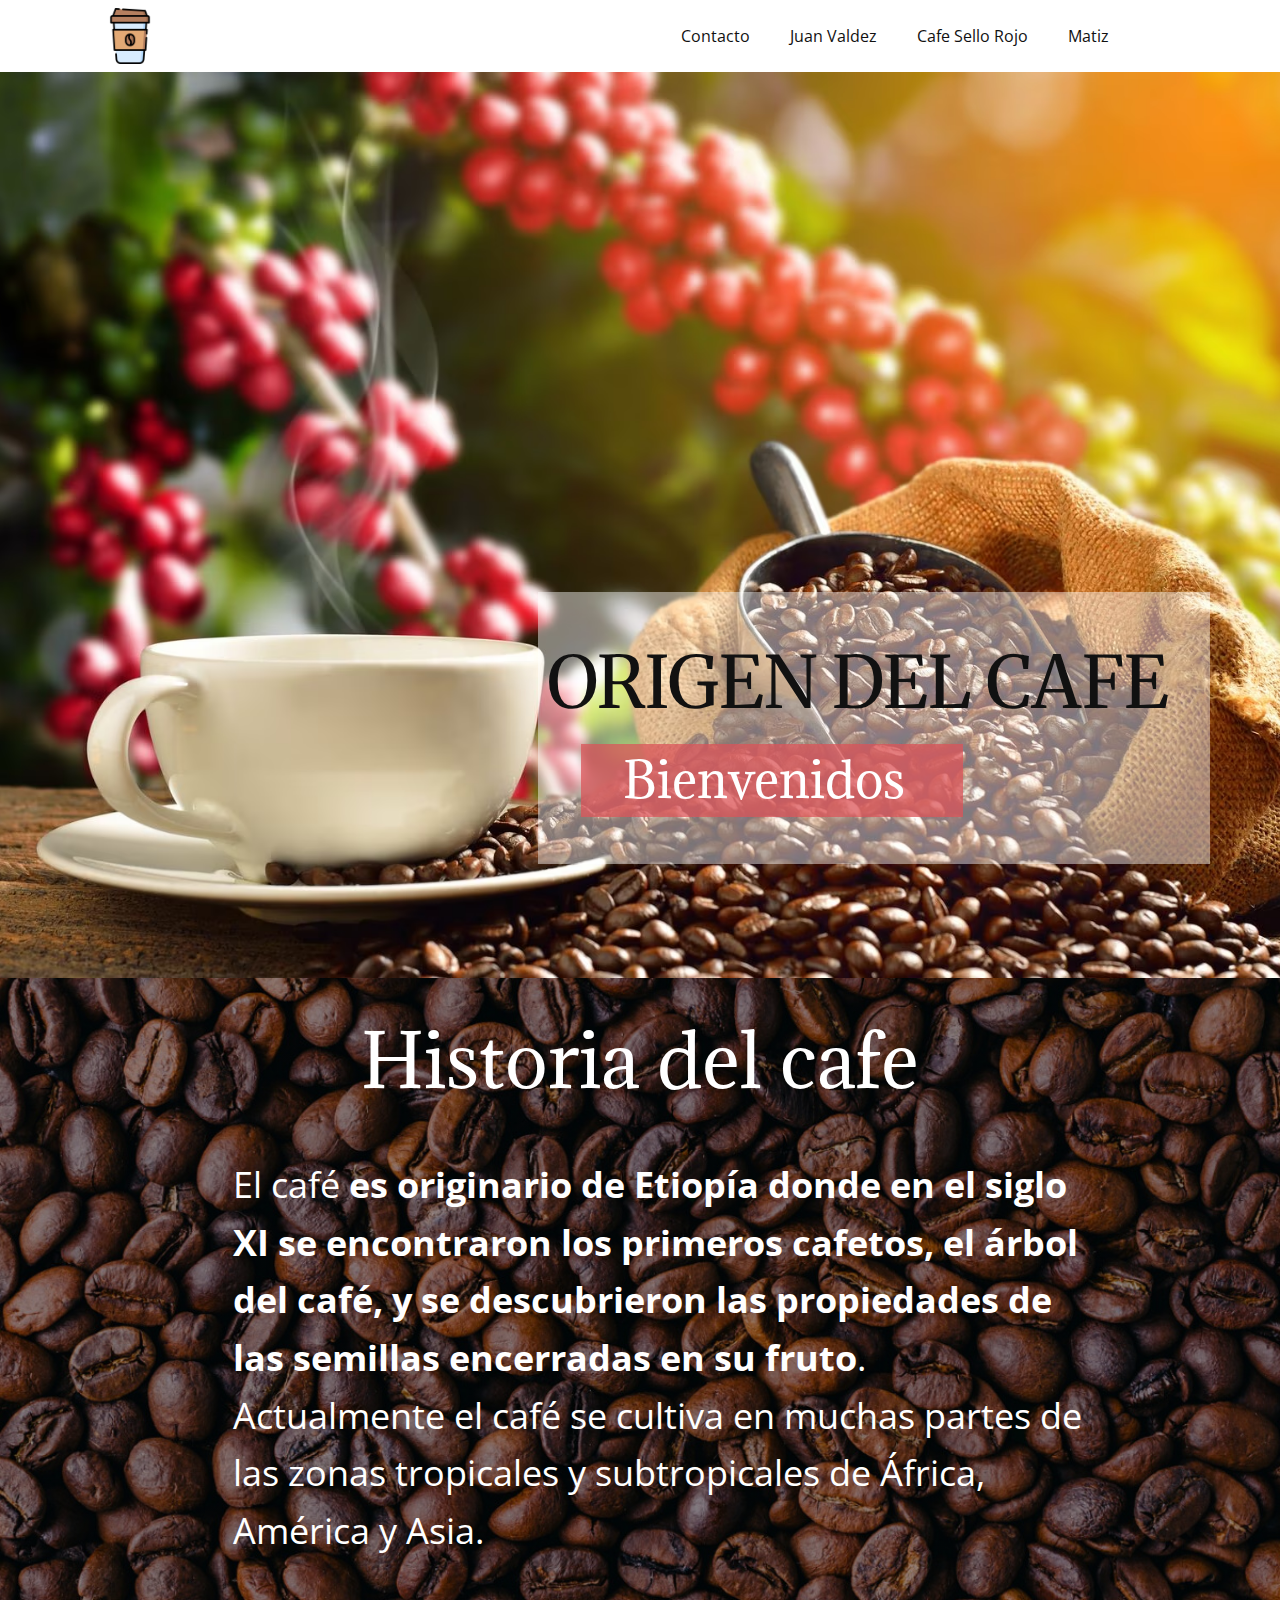
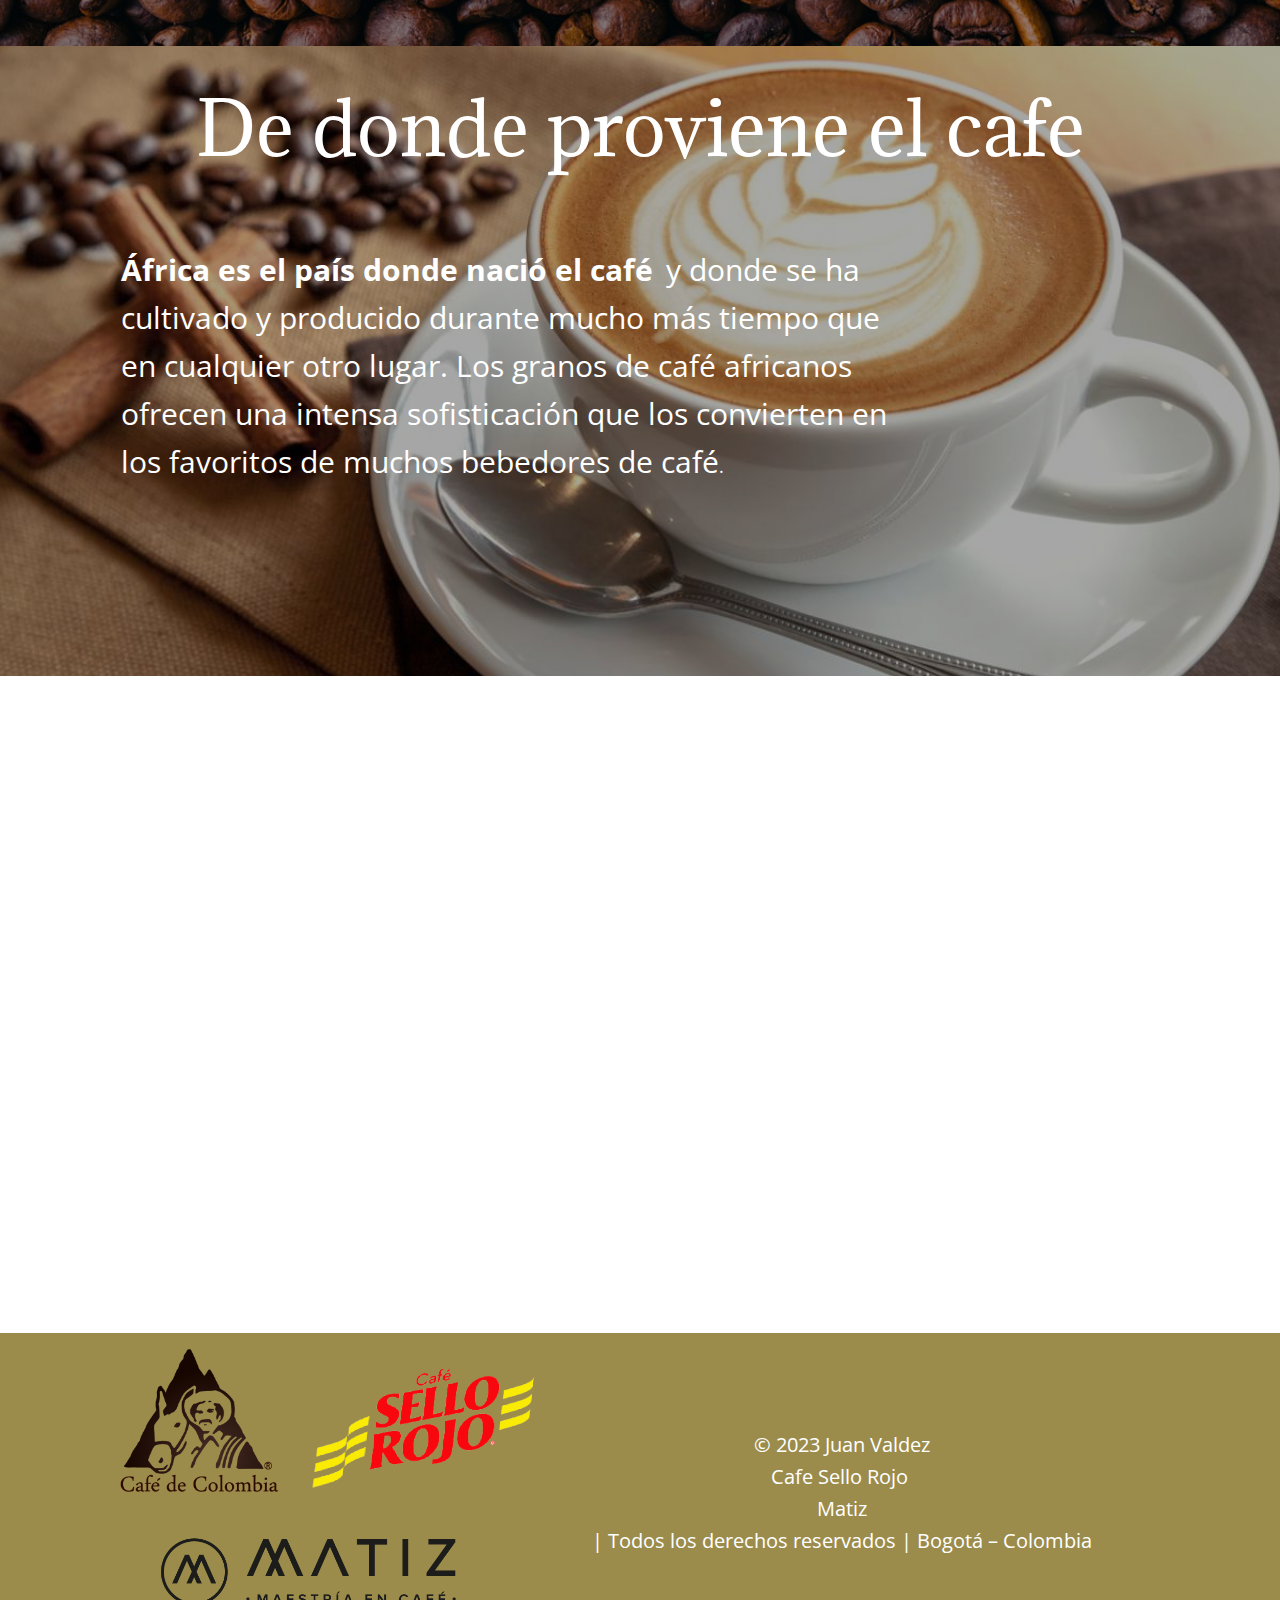
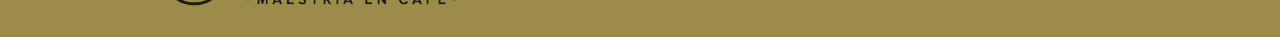
<file: index.html>
<!DOCTYPE html>
<html style="font-size: 16px;" lang="es"><head>
    <meta name="viewport" content="width=device-width, initial-scale=1.0">
    <meta charset="utf-8">
    <meta name="keywords" content="​We produce awesome visuals">
    <meta name="description" content="">
    <title>Origen Del cafe</title>
    <link rel="icon" type="image/png" href="images/3361135.png">
    <link rel="stylesheet" href="nicepage.css" media="screen">
<link rel="stylesheet" href="Casa.css" media="screen">
    <script class="u-script" type="text/javascript" src="jquery.js" defer=""></script>
    <script class="u-script" type="text/javascript" src="nicepage.js" defer=""></script>
    <meta name="generator" content="Nicepage 5.13.1, nicepage.com">
    <link id="u-theme-google-font" rel="stylesheet" href="https://fonts.googleapis.com/css?family=Roboto:100,100i,300,300i,400,400i,500,500i,700,700i,900,900i|Open+Sans:300,300i,400,400i,500,500i,600,600i,700,700i,800,800i">
    <link id="u-page-google-font" rel="stylesheet" href="https://fonts.googleapis.com/css?family=Merriweather:300,300i,400,400i,700,700i,900,900i|Adamina:400">
    
    
    
    
    
    <script type="application/ld+json">{
		"@context": "http://schema.org",
		"@type": "Organization",
		"name": ""
}</script>
    <meta name="theme-color" content="#478ac9">
    <meta property="og:title" content="Casa">
    <meta property="og:type" content="website">
  <meta data-intl-tel-input-cdn-path="intlTelInput/" /></head>
  <body data-home-page="Casa.html" data-home-page-title="Casa" class="u-body u-xl-mode" data-lang="es"><header class="u-align-center-sm u-align-center-xs u-clearfix u-header u-header" id="sec-4f36" data-animation-name="" data-animation-duration="0" data-animation-delay="0" data-animation-direction=""><div class="u-clearfix u-sheet u-sheet-1">
        <nav class="u-align-left u-menu u-menu-one-level u-offcanvas u-menu-1">
          <div class="menu-collapse" style="font-size: 1rem;">
            <a class="u-button-style u-nav-link" href="#">
              <svg class="u-svg-link" preserveAspectRatio="xMidYMin slice" viewBox="0 0 302 302" style=""><use xmlns:xlink="http://www.w3.org/1999/xlink" xlink:href="#svg-8a8f"></use></svg>
              <svg xmlns="http://www.w3.org/2000/svg" xmlns:xlink="http://www.w3.org/1999/xlink" version="1.1" id="svg-8a8f" x="0px" y="0px" viewBox="0 0 302 302" style="enable-background:new 0 0 302 302;" xml:space="preserve" class="u-svg-content"><g><rect y="36" width="302" height="30"></rect><rect y="236" width="302" height="30"></rect><rect y="136" width="302" height="30"></rect>
</g><g></g><g></g><g></g><g></g><g></g><g></g><g></g><g></g><g></g><g></g><g></g><g></g><g></g><g></g><g></g></svg>
            </a>
          </div>
          <div class="u-custom-menu u-nav-container">
            <ul class="u-nav u-unstyled u-nav-1"><li class="u-nav-item"><a class="u-button-style u-nav-link u-text-active-palette-1-base u-text-hover-palette-2-base" href="https://wa.me/+573138058894" style="padding: 10px 20px;">Contacto</a>
</li><li class="u-nav-item"><a class="u-button-style u-nav-link u-text-active-palette-1-base u-text-hover-palette-2-base" href="https://juanvaldez.com/" target="_blank" style="padding: 10px 20px;">Juan Valdez</a>
</li><li class="u-nav-item"><a class="u-button-style u-nav-link u-text-active-palette-1-base u-text-hover-palette-2-base" href="https://cafesellorojo.com/" target="_blank" style="padding: 10px 20px;">Cafe Sello Rojo</a>
</li><li class="u-nav-item"><a class="u-button-style u-nav-link u-text-active-palette-1-base u-text-hover-palette-2-base" href="https://cafematiz.com/" target="_blank" style="padding: 10px 20px;">Matiz</a>
</li></ul>
          </div>
          <div class="u-custom-menu u-nav-container-collapse">
            <div class="u-align-center u-black u-container-style u-inner-container-layout u-opacity u-opacity-95 u-sidenav">
              <div class="u-inner-container-layout u-sidenav-overflow">
                <div class="u-menu-close"></div>
                <ul class="u-align-center u-nav u-popupmenu-items u-unstyled u-nav-2"><li class="u-nav-item"><a class="u-button-style u-nav-link" href="https://wa.me/+573138058894">Contacto</a>
</li><li class="u-nav-item"><a class="u-button-style u-nav-link" href="https://juanvaldez.com/" target="_blank">Juan Valdez</a>
</li><li class="u-nav-item"><a class="u-button-style u-nav-link" href="https://cafesellorojo.com/" target="_blank">Cafe Sello Rojo</a>
</li><li class="u-nav-item"><a class="u-button-style u-nav-link" href="https://cafematiz.com/" target="_blank">Matiz</a>
</li></ul>
              </div>
            </div>
            <div class="u-black u-menu-overlay u-opacity u-opacity-70"></div>
          </div>
        </nav><span class="u-file-icon u-icon u-icon-1"><img src="images/3361135.png" alt=""></span>
      </div></header>
    <section class="u-clearfix u-image u-section-1" id="sec-a852" data-image-width="1920" data-image-height="1080">
      <div class="u-clearfix u-sheet u-sheet-1">
        <div class="u-container-style u-group u-opacity u-opacity-45 u-white u-group-1" data-animation-name="customAnimationIn" data-animation-duration="1500" data-animation-delay="500">
          <div class="u-container-layout u-container-layout-1">
            <h1 class="u-align-left u-custom-font u-font-merriweather u-text u-text-body-color u-text-1" data-animation-name="customAnimationIn" data-animation-duration="1500" data-animation-delay="750">origen del cafe </h1>
            <div class="u-align-center u-container-style u-group u-opacity u-opacity-75 u-palette-2-base u-shape-rectangle u-group-2">
              <div class="u-container-layout u-valign-top-lg u-valign-top-md u-valign-top-sm u-container-layout-2">
                <h2 class="u-custom-font u-text u-text-body-alt-color u-text-default u-text-2">Bienvenidos</h2>
              </div>
            </div>
          </div>
        </div>
      </div>
    </section>
    <section class="u-clearfix u-image u-shading u-section-2" id="sec-26c5" data-image-width="1200" data-image-height="900">
      <div class="u-clearfix u-sheet u-sheet-1">
        <h1 class="u-custom-font u-text u-text-default u-text-1">Historia del cafe</h1>
        <p class="u-text u-text-2">El café&nbsp;<b>es originario de Etiopía donde en el siglo XI se encontraron los primeros cafetos, el árbol del café, y se descubrieron las propiedades de las semillas encerradas en su fruto</b>. Actualmente el café se cultiva en muchas partes de las zonas tropicales y subtropicales de África, América y Asia.
        </p>
      </div>
    </section>
    <section class="u-clearfix u-image u-shading u-section-3" id="sec-246d" data-image-width="1200" data-image-height="720">
      <div class="u-clearfix u-sheet u-sheet-1">
        <h1 class="u-custom-font u-text u-text-default u-text-1">De donde proviene el cafe</h1>
        <p class="u-text u-text-2"><b>
            <span style="font-size: 1.875rem;">África es el país donde nació el café</span></b>
          <span style="font-size: 1.875rem;">&nbsp;y donde se ha cultivado y producido durante mucho más tiempo que en cualquier otro lugar. Los granos de café africanos ofrecen una intensa sofisticación que los convierten en los favoritos de muchos bebedores de café</span>.
        </p>
      </div>
    </section>
    <section class="u-clearfix u-section-4" id="sec-7d90">
      <div class="u-clearfix u-sheet u-valign-middle-lg u-valign-middle-md u-valign-middle-sm u-valign-middle-xs u-sheet-1">
        <div class="u-expanded-width-lg u-expanded-width-md u-expanded-width-xl u-layout-horizontal u-list u-list-1">
          <a class="u-absolute-vcenter u-gallery-nav u-gallery-nav-prev u-grey-70 u-hidden-lg u-icon-circle u-opacity u-opacity-70 u-spacing-10 u-text-white u-gallery-nav-1" href="#" role="button">
            <span aria-hidden="true">
              <svg viewBox="0 0 451.847 451.847"><path d="M97.141,225.92c0-8.095,3.091-16.192,9.259-22.366L300.689,9.27c12.359-12.359,32.397-12.359,44.751,0
c12.354,12.354,12.354,32.388,0,44.748L173.525,225.92l171.903,171.909c12.354,12.354,12.354,32.391,0,44.744
c-12.354,12.365-32.386,12.365-44.745,0l-194.29-194.281C100.226,242.115,97.141,234.018,97.141,225.92z"></path></svg>
            </span>
            <span class="sr-only">
              <svg viewBox="0 0 451.847 451.847"><path d="M97.141,225.92c0-8.095,3.091-16.192,9.259-22.366L300.689,9.27c12.359-12.359,32.397-12.359,44.751,0
c12.354,12.354,12.354,32.388,0,44.748L173.525,225.92l171.903,171.909c12.354,12.354,12.354,32.391,0,44.744
c-12.354,12.365-32.386,12.365-44.745,0l-194.29-194.281C100.226,242.115,97.141,234.018,97.141,225.92z"></path></svg>
            </span>
          </a>
          <a class="u-absolute-vcenter-lg u-absolute-vcenter-md u-absolute-vcenter-xl u-gallery-nav u-gallery-nav-next u-grey-70 u-hidden-lg u-icon-circle u-opacity u-opacity-70 u-spacing-10 u-text-white u-gallery-nav-2" href="#" role="button">
            <span aria-hidden="true">
              <svg viewBox="0 0 451.846 451.847"><path d="M345.441,248.292L151.154,442.573c-12.359,12.365-32.397,12.365-44.75,0c-12.354-12.354-12.354-32.391,0-44.744
L278.318,225.92L106.409,54.017c-12.354-12.359-12.354-32.394,0-44.748c12.354-12.359,32.391-12.359,44.75,0l194.287,194.284
c6.177,6.18,9.262,14.271,9.262,22.366C354.708,234.018,351.617,242.115,345.441,248.292z"></path></svg>
            </span>
            <span class="sr-only">
              <svg viewBox="0 0 451.846 451.847"><path d="M345.441,248.292L151.154,442.573c-12.359,12.365-32.397,12.365-44.75,0c-12.354-12.354-12.354-32.391,0-44.744
L278.318,225.92L106.409,54.017c-12.354-12.359-12.354-32.394,0-44.748c12.354-12.359,32.391-12.359,44.75,0l194.287,194.284
c6.177,6.18,9.262,14.271,9.262,22.366C354.708,234.018,351.617,242.115,345.441,248.292z"></path></svg>
            </span>
          </a>
          <div class="u-repeater u-repeater-1">
            <div class="u-black u-container-style u-custom-item u-list-item u-opacity u-opacity-30 u-repeater-item u-list-item-1" data-animation-name="customAnimationIn" data-animation-duration="1500" data-animation-delay="500">
              <div class="u-container-layout u-similar-container u-container-layout-1">
                <img class="u-image u-image-contain u-image-default u-preserve-proportions u-image-1" src="images/image5.png" alt="" data-image-width="1024" data-image-height="1024">
                <a href="https://juanvaldez.com/emplates" class="u-active-black u-align-left u-btn u-btn-round u-button-style u-custom-item u-hover-black u-palette-2-base u-radius-2 u-text-active-white u-text-hover-white u-btn-1" data-animation-name="" data-animation-duration="0" data-animation-delay="0" data-animation-direction="">ir a la pagina</a>
              </div>
            </div>
            <div class="u-black u-container-style u-custom-item u-list-item u-opacity u-opacity-30 u-repeater-item u-list-item-2" data-animation-name="customAnimationIn" data-animation-duration="1500" data-animation-delay="500">
              <div class="u-container-layout u-similar-container u-container-layout-2">
                <img class="u-image u-image-contain u-image-default u-preserve-proportions u-image-2" src="images/image9.png" alt="" data-image-width="661" data-image-height="238">
                <a href="https://cafematiz.com/" class="u-active-black u-align-left u-btn u-btn-round u-button-style u-custom-item u-hover-black u-palette-2-base u-radius-2 u-text-active-white u-text-hover-white u-btn-2" data-animation-name="" data-animation-duration="0" data-animation-delay="0" data-animation-direction="">ir a la pagina</a>
              </div>
            </div>
            <div class="u-black u-container-style u-custom-item u-list-item u-opacity u-opacity-30 u-repeater-item u-list-item-3" data-animation-name="customAnimationIn" data-animation-duration="1500" data-animation-delay="500">
              <div class="u-container-layout u-similar-container u-container-layout-3">
                <img class="u-image u-image-contain u-image-default u-preserve-proportions u-image-3" src="images/image6.png" alt="" data-image-width="961" data-image-height="598">
                <a href="https://cafesellorojo.com/" class="u-active-black u-align-left u-btn u-btn-round u-button-style u-custom-item u-hover-black u-palette-2-base u-radius-2 u-text-active-white u-text-hover-white u-btn-3" data-animation-name="" data-animation-duration="0" data-animation-delay="0" data-animation-direction="">ir a la pagina</a>
              </div>
            </div>
          </div>
        </div>
      </div>
    </section>
    
    
    <footer class="u-align-center u-clearfix u-custom-color-1 u-footer u-footer" id="sec-e635"><div class="u-clearfix u-sheet u-sheet-1">
        <img class="u-image u-image-contain u-image-default u-preserve-proportions u-image-1" src="images/image5.png" alt="" data-image-width="1024" data-image-height="1024">
        <img class="u-image u-image-contain u-image-default u-opacity u-opacity-95 u-image-2" src="images/image6.png" alt="" data-image-width="961" data-image-height="598">
        <img class="u-image u-image-contain u-image-default u-image-3" src="images/image9.png" alt="" data-image-width="661" data-image-height="238">
        <p class="u-text u-text-default u-text-1">© 2023 Juan Valdez<br>Cafe Sello Rojo&nbsp;<br>Matiz<br>| Todos los derechos reservados | Bogotá – Colombia
        </p>
      </div></footer>
  
</body></html>
</file>
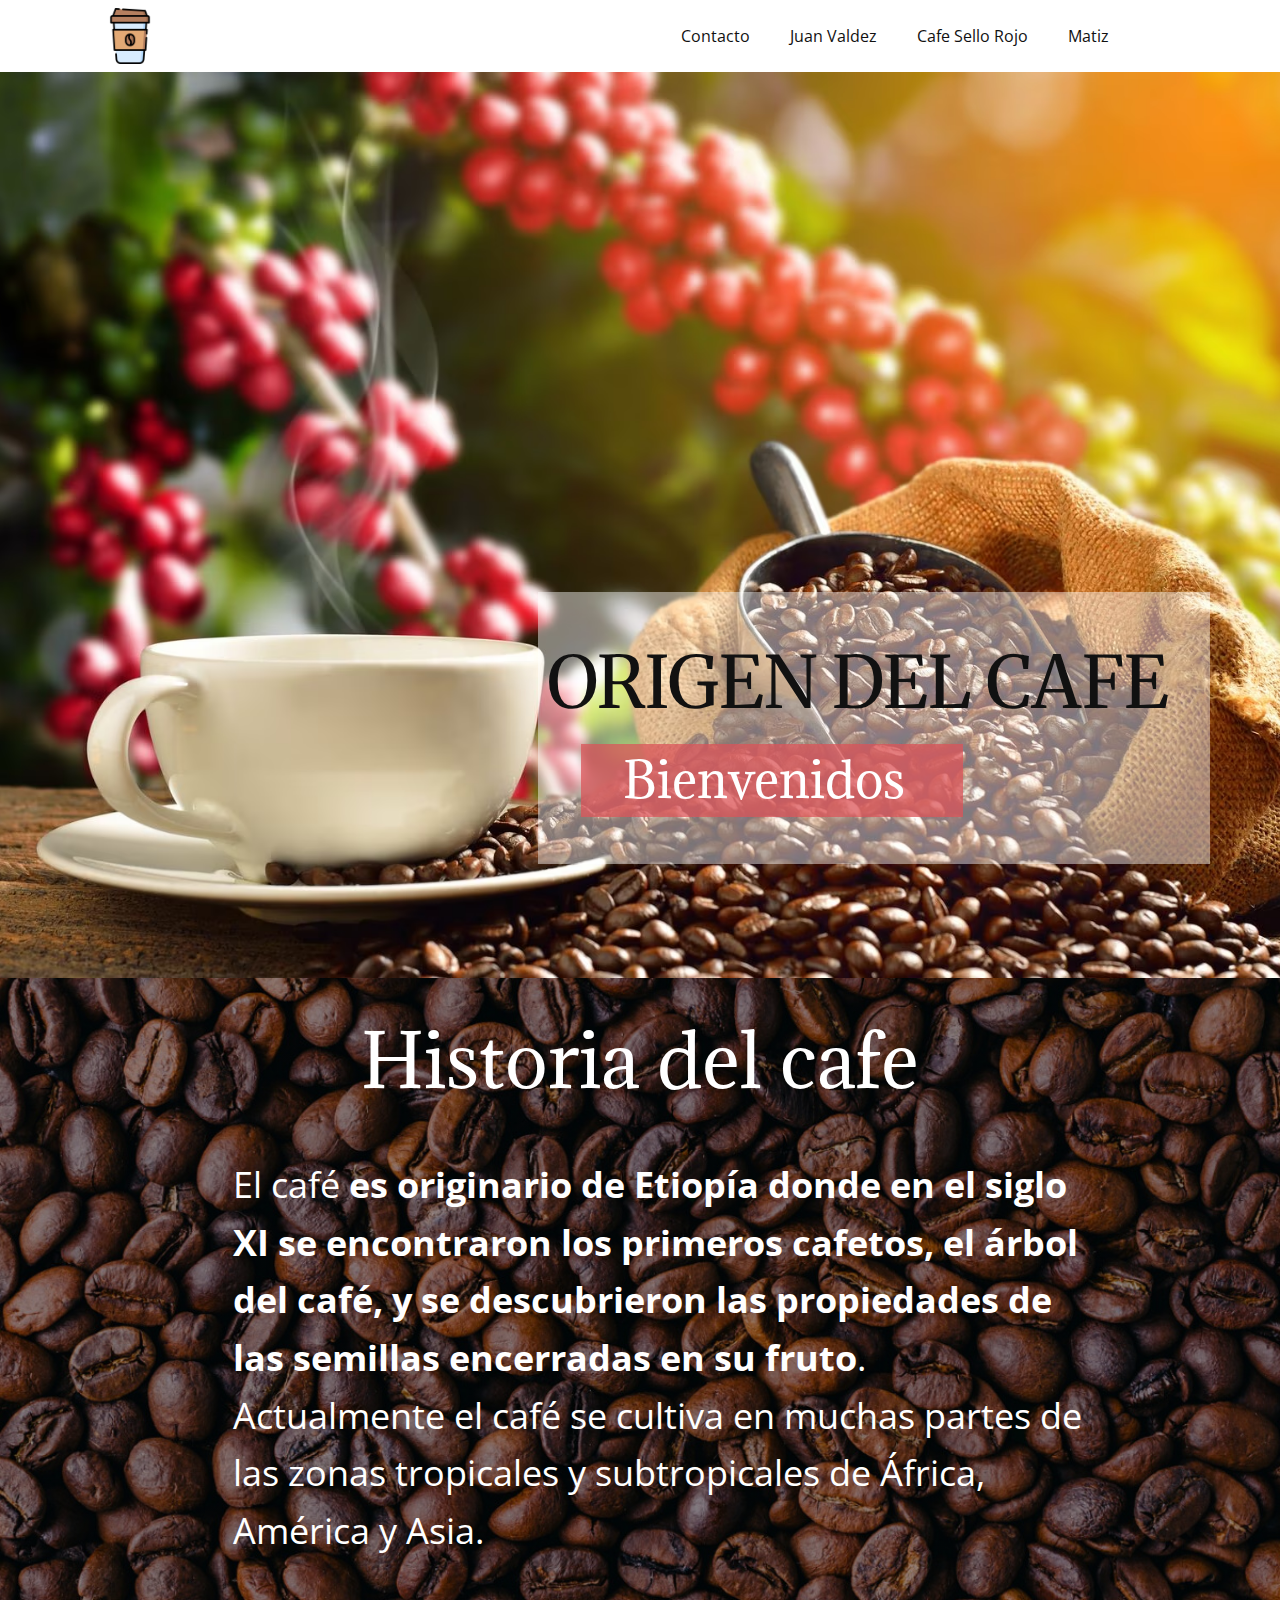
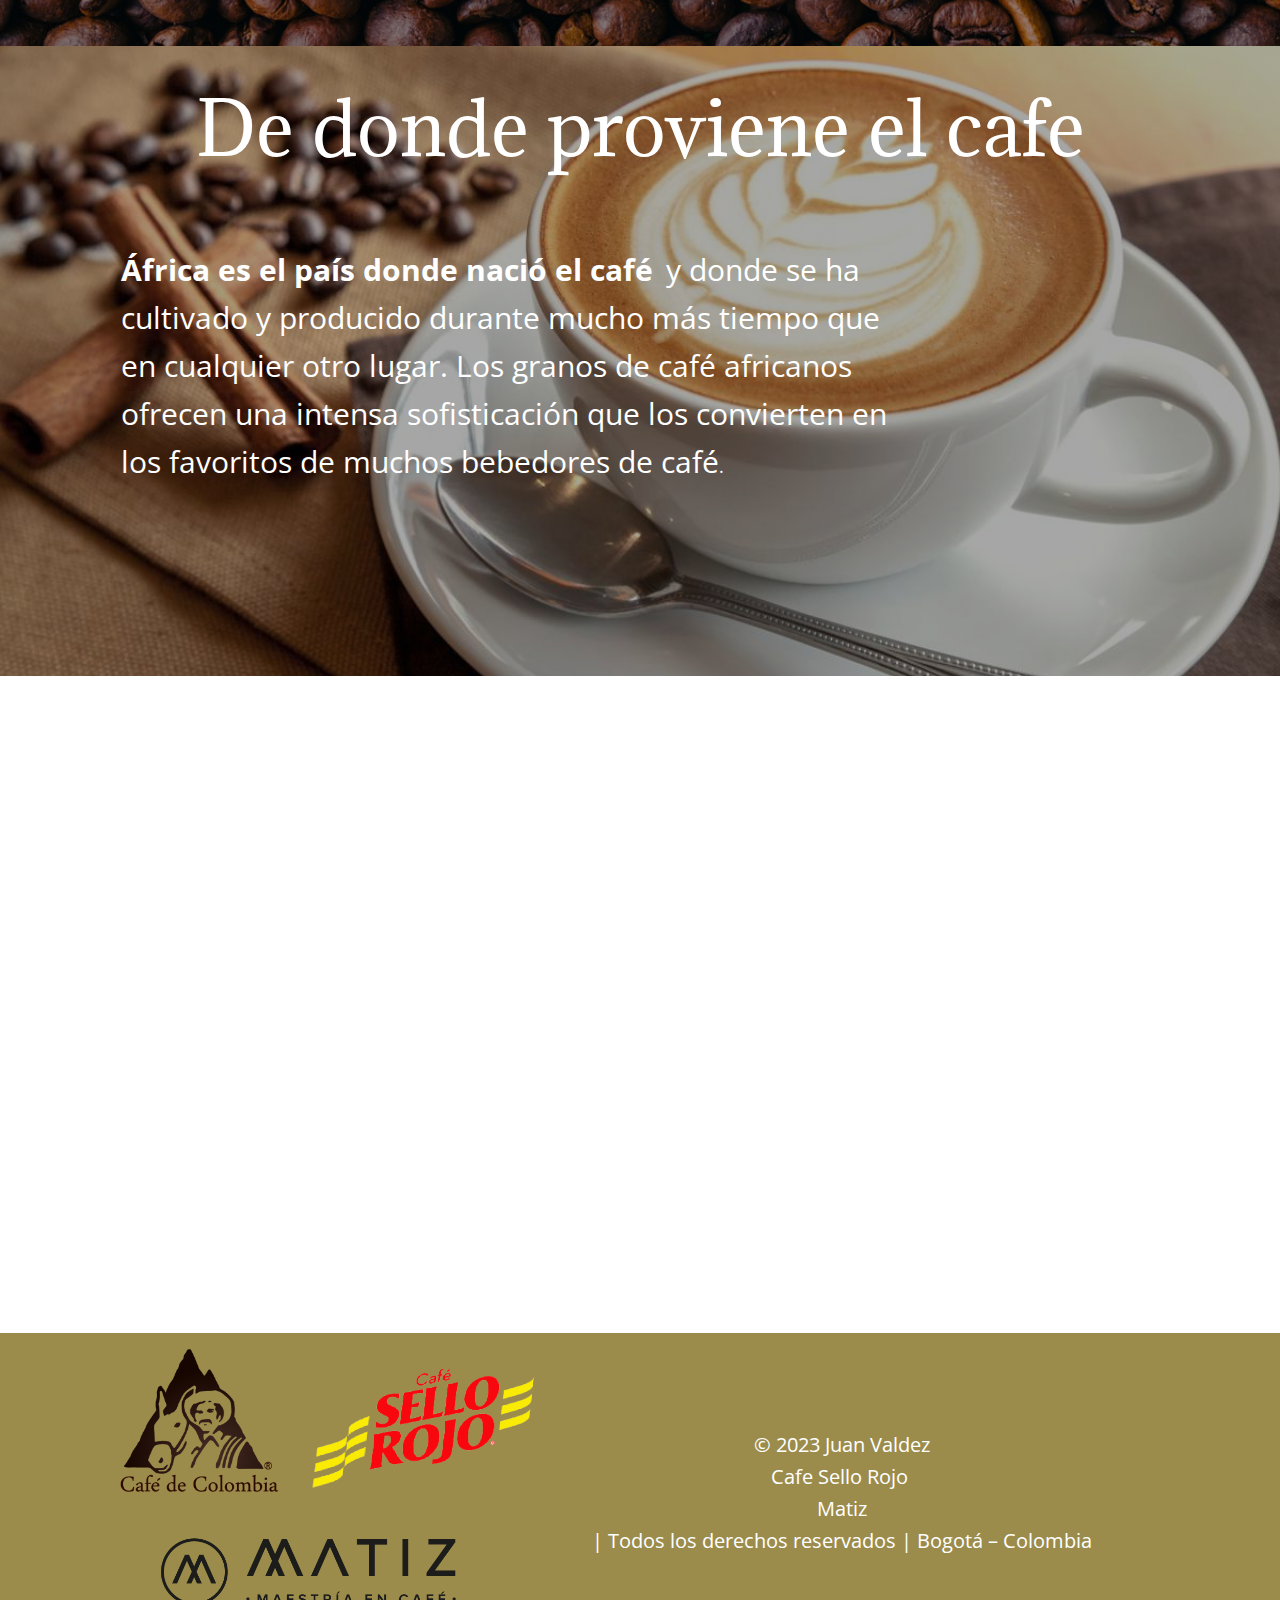
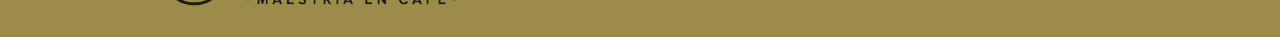
<file: Casa.html>
<!DOCTYPE html>
<html style="font-size: 16px;" lang="es"><head>
    <meta name="viewport" content="width=device-width, initial-scale=1.0">
    <meta charset="utf-8">
    <meta name="keywords" content="​We produce awesome visuals">
    <meta name="description" content="">
    <title>Origen Del cafe</title>
    <link rel="icon" type="image/png" href="images/3361135.png">
    <link rel="stylesheet" href="nicepage.css" media="screen">
<link rel="stylesheet" href="Casa.css" media="screen">
    <script class="u-script" type="text/javascript" src="jquery.js" defer=""></script>
    <script class="u-script" type="text/javascript" src="nicepage.js" defer=""></script>
    <meta name="generator" content="Nicepage 5.13.1, nicepage.com">
    <link id="u-theme-google-font" rel="stylesheet" href="https://fonts.googleapis.com/css?family=Roboto:100,100i,300,300i,400,400i,500,500i,700,700i,900,900i|Open+Sans:300,300i,400,400i,500,500i,600,600i,700,700i,800,800i">
    <link id="u-page-google-font" rel="stylesheet" href="https://fonts.googleapis.com/css?family=Merriweather:300,300i,400,400i,700,700i,900,900i|Adamina:400">
    
    
    
    
    
    <script type="application/ld+json">{
		"@context": "http://schema.org",
		"@type": "Organization",
		"name": ""
}</script>
    <meta name="theme-color" content="#478ac9">
    <meta property="og:title" content="Casa">
    <meta property="og:type" content="website">
  <meta data-intl-tel-input-cdn-path="intlTelInput/" /></head>
  <body class="u-body u-xl-mode" data-lang="es"><header class="u-align-center-sm u-align-center-xs u-clearfix u-header u-header" id="sec-4f36" data-animation-name="" data-animation-duration="0" data-animation-delay="0" data-animation-direction=""><div class="u-clearfix u-sheet u-sheet-1">
        <nav class="u-align-left u-menu u-menu-one-level u-offcanvas u-menu-1">
          <div class="menu-collapse" style="font-size: 1rem;">
            <a class="u-button-style u-nav-link" href="#">
              <svg class="u-svg-link" preserveAspectRatio="xMidYMin slice" viewBox="0 0 302 302" style=""><use xmlns:xlink="http://www.w3.org/1999/xlink" xlink:href="#svg-8a8f"></use></svg>
              <svg xmlns="http://www.w3.org/2000/svg" xmlns:xlink="http://www.w3.org/1999/xlink" version="1.1" id="svg-8a8f" x="0px" y="0px" viewBox="0 0 302 302" style="enable-background:new 0 0 302 302;" xml:space="preserve" class="u-svg-content"><g><rect y="36" width="302" height="30"></rect><rect y="236" width="302" height="30"></rect><rect y="136" width="302" height="30"></rect>
</g><g></g><g></g><g></g><g></g><g></g><g></g><g></g><g></g><g></g><g></g><g></g><g></g><g></g><g></g><g></g></svg>
            </a>
          </div>
          <div class="u-custom-menu u-nav-container">
            <ul class="u-nav u-unstyled u-nav-1"><li class="u-nav-item"><a class="u-button-style u-nav-link u-text-active-palette-1-base u-text-hover-palette-2-base" href="#" style="padding: 10px 20px;">Contacto</a>
</li><li class="u-nav-item"><a class="u-button-style u-nav-link u-text-active-palette-1-base u-text-hover-palette-2-base" href="https://juanvaldez.com/" target="_blank" style="padding: 10px 20px;">Juan Valdez</a>
</li><li class="u-nav-item"><a class="u-button-style u-nav-link u-text-active-palette-1-base u-text-hover-palette-2-base" href="https://cafesellorojo.com/" target="_blank" style="padding: 10px 20px;">Cafe Sello Rojo</a>
</li><li class="u-nav-item"><a class="u-button-style u-nav-link u-text-active-palette-1-base u-text-hover-palette-2-base" href="https://cafematiz.com/" target="_blank" style="padding: 10px 20px;">Matiz</a>
</li></ul>
          </div>
          <div class="u-custom-menu u-nav-container-collapse">
            <div class="u-align-center u-black u-container-style u-inner-container-layout u-opacity u-opacity-95 u-sidenav">
              <div class="u-inner-container-layout u-sidenav-overflow">
                <div class="u-menu-close"></div>
                <ul class="u-align-center u-nav u-popupmenu-items u-unstyled u-nav-2"><li class="u-nav-item"><a class="u-button-style u-nav-link" href="#">Contacto</a>
</li><li class="u-nav-item"><a class="u-button-style u-nav-link" href="https://juanvaldez.com/" target="_blank">Juan Valdez</a>
</li><li class="u-nav-item"><a class="u-button-style u-nav-link" href="https://cafesellorojo.com/" target="_blank">Cafe Sello Rojo</a>
</li><li class="u-nav-item"><a class="u-button-style u-nav-link" href="https://cafematiz.com/" target="_blank">Matiz</a>
</li></ul>
              </div>
            </div>
            <div class="u-black u-menu-overlay u-opacity u-opacity-70"></div>
          </div>
        </nav><span class="u-file-icon u-icon u-icon-1"><img src="images/3361135.png" alt=""></span>
      </div></header>
    <section class="u-clearfix u-image u-section-1" id="sec-a852" data-image-width="1920" data-image-height="1080">
      <div class="u-clearfix u-sheet u-sheet-1">
        <div class="u-container-style u-group u-opacity u-opacity-45 u-white u-group-1" data-animation-name="customAnimationIn" data-animation-duration="1500" data-animation-delay="500">
          <div class="u-container-layout u-container-layout-1">
            <h1 class="u-align-left u-custom-font u-font-merriweather u-text u-text-body-color u-text-1" data-animation-name="customAnimationIn" data-animation-duration="1500" data-animation-delay="750">origen del cafe </h1>
            <div class="u-align-center u-container-style u-group u-opacity u-opacity-75 u-palette-2-base u-shape-rectangle u-group-2">
              <div class="u-container-layout u-valign-top-lg u-valign-top-md u-valign-top-sm u-container-layout-2">
                <h2 class="u-custom-font u-text u-text-body-alt-color u-text-default u-text-2">Bienvenidos</h2>
              </div>
            </div>
          </div>
        </div>
      </div>
    </section>
    <section class="u-clearfix u-image u-shading u-section-2" id="sec-26c5" data-image-width="1200" data-image-height="900">
      <div class="u-clearfix u-sheet u-sheet-1">
        <h1 class="u-custom-font u-text u-text-default u-text-1">Historia del cafe</h1>
        <p class="u-text u-text-2">El café&nbsp;<b>es originario de Etiopía donde en el siglo XI se encontraron los primeros cafetos, el árbol del café, y se descubrieron las propiedades de las semillas encerradas en su fruto</b>. Actualmente el café se cultiva en muchas partes de las zonas tropicales y subtropicales de África, América y Asia.
        </p>
      </div>
    </section>
    <section class="u-clearfix u-image u-shading u-section-3" id="sec-246d" data-image-width="1200" data-image-height="720">
      <div class="u-clearfix u-sheet u-sheet-1">
        <h1 class="u-custom-font u-text u-text-default u-text-1">De donde proviene el cafe</h1>
        <p class="u-text u-text-2"><b>
            <span style="font-size: 1.875rem;">África es el país donde nació el café</span></b>
          <span style="font-size: 1.875rem;">&nbsp;y donde se ha cultivado y producido durante mucho más tiempo que en cualquier otro lugar. Los granos de café africanos ofrecen una intensa sofisticación que los convierten en los favoritos de muchos bebedores de café</span>.
        </p>
      </div>
    </section>
    <section class="u-clearfix u-section-4" id="sec-7d90">
      <div class="u-clearfix u-sheet u-valign-middle-lg u-valign-middle-md u-valign-middle-sm u-valign-middle-xs u-sheet-1">
        <div class="u-expanded-width-lg u-expanded-width-md u-expanded-width-xl u-layout-horizontal u-list u-list-1">
          <a class="u-absolute-vcenter u-gallery-nav u-gallery-nav-prev u-grey-70 u-hidden-lg u-icon-circle u-opacity u-opacity-70 u-spacing-10 u-text-white u-gallery-nav-1" href="#" role="button">
            <span aria-hidden="true">
              <svg viewBox="0 0 451.847 451.847"><path d="M97.141,225.92c0-8.095,3.091-16.192,9.259-22.366L300.689,9.27c12.359-12.359,32.397-12.359,44.751,0
c12.354,12.354,12.354,32.388,0,44.748L173.525,225.92l171.903,171.909c12.354,12.354,12.354,32.391,0,44.744
c-12.354,12.365-32.386,12.365-44.745,0l-194.29-194.281C100.226,242.115,97.141,234.018,97.141,225.92z"></path></svg>
            </span>
            <span class="sr-only">
              <svg viewBox="0 0 451.847 451.847"><path d="M97.141,225.92c0-8.095,3.091-16.192,9.259-22.366L300.689,9.27c12.359-12.359,32.397-12.359,44.751,0
c12.354,12.354,12.354,32.388,0,44.748L173.525,225.92l171.903,171.909c12.354,12.354,12.354,32.391,0,44.744
c-12.354,12.365-32.386,12.365-44.745,0l-194.29-194.281C100.226,242.115,97.141,234.018,97.141,225.92z"></path></svg>
            </span>
          </a>
          <a class="u-absolute-vcenter-lg u-absolute-vcenter-md u-absolute-vcenter-xl u-gallery-nav u-gallery-nav-next u-grey-70 u-hidden-lg u-icon-circle u-opacity u-opacity-70 u-spacing-10 u-text-white u-gallery-nav-2" href="#" role="button">
            <span aria-hidden="true">
              <svg viewBox="0 0 451.846 451.847"><path d="M345.441,248.292L151.154,442.573c-12.359,12.365-32.397,12.365-44.75,0c-12.354-12.354-12.354-32.391,0-44.744
L278.318,225.92L106.409,54.017c-12.354-12.359-12.354-32.394,0-44.748c12.354-12.359,32.391-12.359,44.75,0l194.287,194.284
c6.177,6.18,9.262,14.271,9.262,22.366C354.708,234.018,351.617,242.115,345.441,248.292z"></path></svg>
            </span>
            <span class="sr-only">
              <svg viewBox="0 0 451.846 451.847"><path d="M345.441,248.292L151.154,442.573c-12.359,12.365-32.397,12.365-44.75,0c-12.354-12.354-12.354-32.391,0-44.744
L278.318,225.92L106.409,54.017c-12.354-12.359-12.354-32.394,0-44.748c12.354-12.359,32.391-12.359,44.75,0l194.287,194.284
c6.177,6.18,9.262,14.271,9.262,22.366C354.708,234.018,351.617,242.115,345.441,248.292z"></path></svg>
            </span>
          </a>
          <div class="u-repeater u-repeater-1">
            <div class="u-black u-container-style u-custom-item u-list-item u-opacity u-opacity-30 u-repeater-item u-list-item-1" data-animation-name="customAnimationIn" data-animation-duration="1500" data-animation-delay="500">
              <div class="u-container-layout u-similar-container u-container-layout-1">
                <img class="u-image u-image-contain u-image-default u-preserve-proportions u-image-1" src="images/image5.png" alt="" data-image-width="1024" data-image-height="1024">
                <a href="https://juanvaldez.com/" class="u-active-black u-align-left u-btn u-btn-round u-button-style u-custom-item u-hover-black u-palette-2-base u-radius-2 u-text-active-white u-text-hover-white u-btn-1" data-animation-name="" data-animation-duration="0" data-animation-delay="0" data-animation-direction="">ir a la pagina</a>
              </div>
            </div>
            <div class="u-black u-container-style u-custom-item u-list-item u-opacity u-opacity-30 u-repeater-item u-list-item-2" data-animation-name="customAnimationIn" data-animation-duration="1500" data-animation-delay="500">
              <div class="u-container-layout u-similar-container u-container-layout-2">
                <img class="u-image u-image-contain u-image-default u-preserve-proportions u-image-2" src="images/image9.png" alt="" data-image-width="661" data-image-height="238">
                <a href="https://cafematiz.com/" class="u-active-black u-align-left u-btn u-btn-round u-button-style u-custom-item u-hover-black u-palette-2-base u-radius-2 u-text-active-white u-text-hover-white u-btn-2" data-animation-name="" data-animation-duration="0" data-animation-delay="0" data-animation-direction="">ir a la pagina</a>
              </div>
            </div>
            <div class="u-black u-container-style u-custom-item u-list-item u-opacity u-opacity-30 u-repeater-item u-list-item-3" data-animation-name="customAnimationIn" data-animation-duration="1500" data-animation-delay="500">
              <div class="u-container-layout u-similar-container u-container-layout-3">
                <img class="u-image u-image-contain u-image-default u-preserve-proportions u-image-3" src="images/image6.png" alt="" data-image-width="961" data-image-height="598">
                <a href="https://cafesellorojo.com/" class="u-active-black u-align-left u-btn u-btn-round u-button-style u-custom-item u-hover-black u-palette-2-base u-radius-2 u-text-active-white u-text-hover-white u-btn-3" data-animation-name="" data-animation-duration="0" data-animation-delay="0" data-animation-direction="">ir a la pagina</a>
              </div>
            </div>
          </div>
        </div>
      </div>
    </section>
    
    
    <footer class="u-align-center u-clearfix u-custom-color-1 u-footer u-footer" id="sec-e635"><div class="u-clearfix u-sheet u-sheet-1">
        <img class="u-image u-image-contain u-image-default u-preserve-proportions u-image-1" src="images/image5.png" alt="" data-image-width="1024" data-image-height="1024">
        <img class="u-image u-image-contain u-image-default u-opacity u-opacity-95 u-image-2" src="images/image6.png" alt="" data-image-width="961" data-image-height="598">
        <img class="u-image u-image-contain u-image-default u-image-3" src="images/image9.png" alt="" data-image-width="661" data-image-height="238">
        <p class="u-text u-text-default u-text-1">© 2023 Juan Valdez<br>Cafe Sello Rojo&nbsp;<br>Matiz<br>| Todos los derechos reservados | Bogotá – Colombia
        </p>
      </div></footer>
  
</body></html>
</file>
